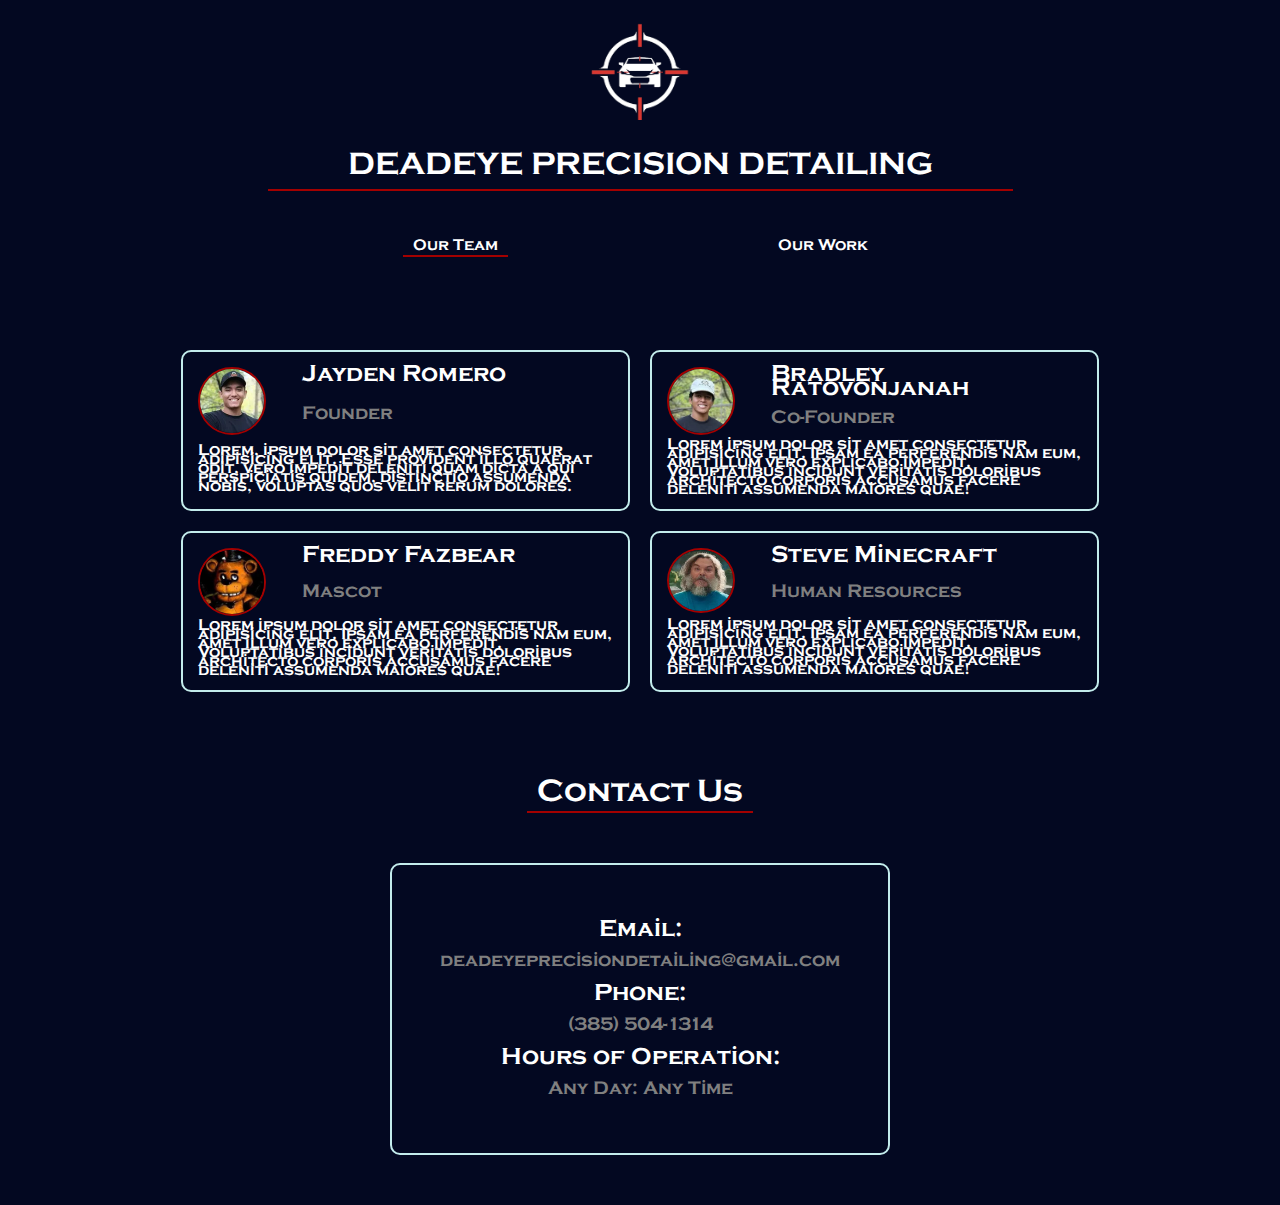
<file: DPD-Enterprise/index.html>
<!DOCTYPE html>
<html lang="en">
<head>
    <link rel="stylesheet" type="text/css" href="style.css">
    <meta charset="UTF-8">
    <meta name="viewport">
    <title>DEADEYE PRECISION DETAILING</title>
</head>
<body>
    <header>
        <img src="imgs/dpd-logo.webp" alt="deadeye precision detailing logo" id="logo">
        <h1 class="title">DEADEYE PRECISION DETAILING</h1>
        <nav>
            <a href="index.html" id="current">Our Team</a>
            <a href="gallery.html">Our Work</a>
        </nav>
    </header>
    <section class="cards-wrapper">
        <div class="cards">
            <div class="card">
                <img src="imgs/jayden.webp" alt="Jayden Romero" class="profile-pic">
                <h2>Jayden Romero</h2>
                <h3>Founder</h3>
                <p>Lorem, ipsum dolor sit amet consectetur adipisicing elit. Esse provident illo quaerat odit, vero impedit deleniti quam dicta a qui perspiciatis quidem, distinctio assumenda nobis, voluptas quos velit rerum dolores.</p>
            </div>
            <div class="card">
                <img src="imgs/bradley.webp" alt="Bradley Ratovonjanah" class="profile-pic">
                <h2>Bradley Ratovonjanah</h2>
                <h3>Co-Founder</h3>
                <p>Lorem ipsum dolor sit amet consectetur adipisicing elit. Ipsam ea perferendis nam eum, amet illum vero explicabo impedit. Voluptatibus incidunt veritatis doloribus architecto corporis accusamus facere deleniti assumenda maiores quae!</p>
            </div>
            <div class="card">
                <img src="imgs/freddy-bear.webp" alt="Bradley Ratovonjanah" class="profile-pic">
                <h2>Freddy Fazbear</h2>
                <h3>Mascot</h3>
                <p>Lorem ipsum dolor sit amet consectetur adipisicing elit. Ipsam ea perferendis nam eum, amet illum vero explicabo impedit. Voluptatibus incidunt veritatis doloribus architecto corporis accusamus facere deleniti assumenda maiores quae!</p>
            </div>
            <div class="card">
                <img src="imgs/steve.webp" alt="Minecraft Steve" class="profile-pic">
                <h2>Steve Minecraft</h2>
                <h3>Human Resources</h3>
                <p>Lorem ipsum dolor sit amet consectetur adipisicing elit. Ipsam ea perferendis nam eum, amet illum vero explicabo impedit. Voluptatibus incidunt veritatis doloribus architecto corporis accusamus facere deleniti assumenda maiores quae!</p>
            </div>
            
        </div>
    </section>
    <section class="contact-wrapper">
        <h1>Contact Us</h1>
        <div class="contact">
            <div>
                <h2>Email:</h2>
                <a href="mailto: deadeyeprecisiondetailing@gmail.com"><h3 class="email">deadeyeprecisiondetailing@gmail.com</h3></a>
                <h2>Phone:</h2>
                <a href="tel:3855041314"><h3 class="phone">(385) 504-1314</h3></a>
                <h2>Hours of Operation:</h2>
                <h3>Any Day: Any Time</h3>
            </div>
        </div>
    </section>
</body>
</html>
</file>
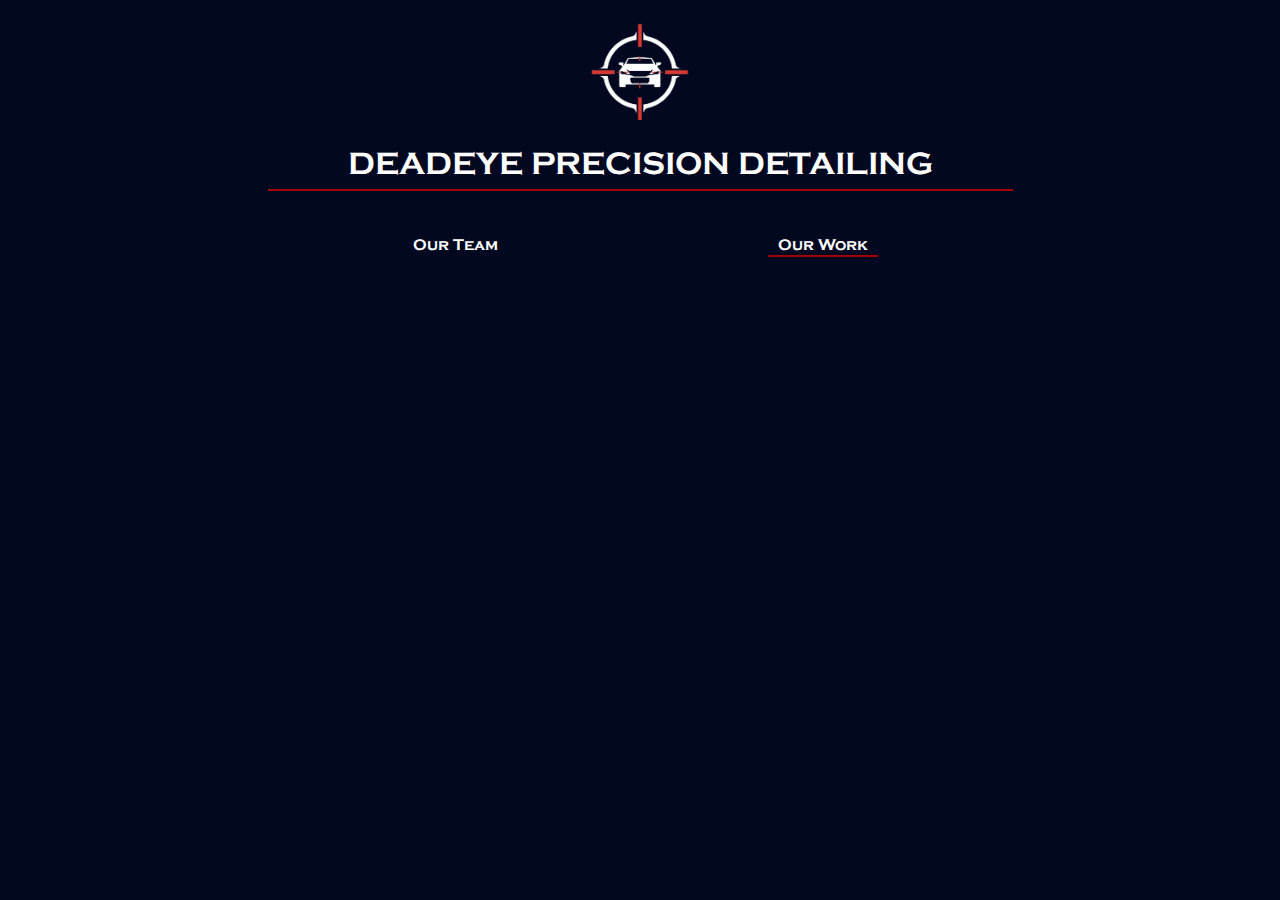
<file: DPD-Enterprise/gallery.html>
<!DOCTYPE html>
<html lang="en">
<head>
    <link rel="stylesheet" type="text/css" href="style.css">
    <meta charset="UTF-8">
    <meta name="viewport">
    <title>DEADEYE PRECISION DETAILING</title>
</head>
<body>
    <header>
        <img src="imgs/dpd-logo.webp" alt="deadeye precision detailing logo" id="logo">
        <h1 class="title">DEADEYE PRECISION DETAILING</h1>
        <nav>
            <a href="index.html">Our Team</a>
            <a href="gallery.html" id="current">Our Work</a>
        </nav>
    </header>
    
</body>
</html>
</file>
<file: DPD-Enterprise/style.css>
:root {
    --background: #030821;
    --text: #fff;
    --primary: rgb(163, 0, 0);
    --accent: #c3ecec;
}

@font-face {
    font-family: "Copperplate";
    src: url("Copperplate.otf");
}

* {
    padding: 0;
    margin: 0;
    font-family: "Copperplate", serif;
}

html {
    background-color: var(--background);
    color: var(--text);
}

header {
    display: flex;
    align-items: center;
    text-align: center;
    width: 100%;
    flex-direction: column;
}

#logo {
    width: 100px;
    margin: 20px;
}

header h1 {
    padding: 15px 5rem;
    border-bottom: var(--primary) solid 2px;
    margin-bottom: 30px;
}

nav {
    margin: 20px 0;
    width: 100%;
}

a {
    text-decoration: none;
}

nav a {
    text-decoration: none;
    color: var(--text);
    padding: 5px 10px;
    margin: 0 10%;
}

#current {
    border-bottom: var(--primary) solid 2px;
}

.cards-wrapper {
    display:flex;
    justify-content: center;
    width: auto;
    align-items: center;
    margin: 80px 10%;
}

.cards {
    display: grid;
    width: auto;
    justify-content: space-around;
    gap: 20px;
    grid-template-columns: repeat(3, auto);
}

.card {
    border: var(--accent) solid 2px;
    border-radius: 10px;
    display: grid;
    width: 415px;
    padding: 15px;
    grid-template-columns: repeat(4, 1fr);
    grid-template-rows: repeat(3, auto);
    row-gap: 5px;
}

.card h2, h3 {
    grid-column: span 3;
}

h3 {
    color: gray;
}


.profile-pic {
    grid-row: span 2;
    width: 64px;
    border-radius: 50%;
    border: var(--primary) solid 2px;
}

.contact-wrapper {
    width: auto;
    display:flex;
    flex-direction: column;
    justify-content: center;
    align-items: center;
}

.contact-wrapper h1 {
    border-bottom: var(--primary) solid 2px;
    padding: 10px;
}

.contact {
    display: flex;
    flex-direction: column;
    justify-content: center;
    align-items: center;
    text-align: center;
    padding: 3rem;
    border: solid var(--accent) 2px;
    border-radius: 10px;
    margin: 50px 35%;
    line-height: 200%; 
    width: fit-content;
}

.contact .email, .phone {
    transition: all 50ms;
}

.contact .email:hover, .phone:hover {
    color: lightgray;
}

.card p {
    grid-column: span 4;
}

@media (max-width: 1400px) {
    .cards {
        grid-template-columns: repeat(2, auto);
    }
    
}

@media (max-width: 950px) {
    .cards {
        grid-template-columns: repeat(1, auto);
    }
    
}
</file>
